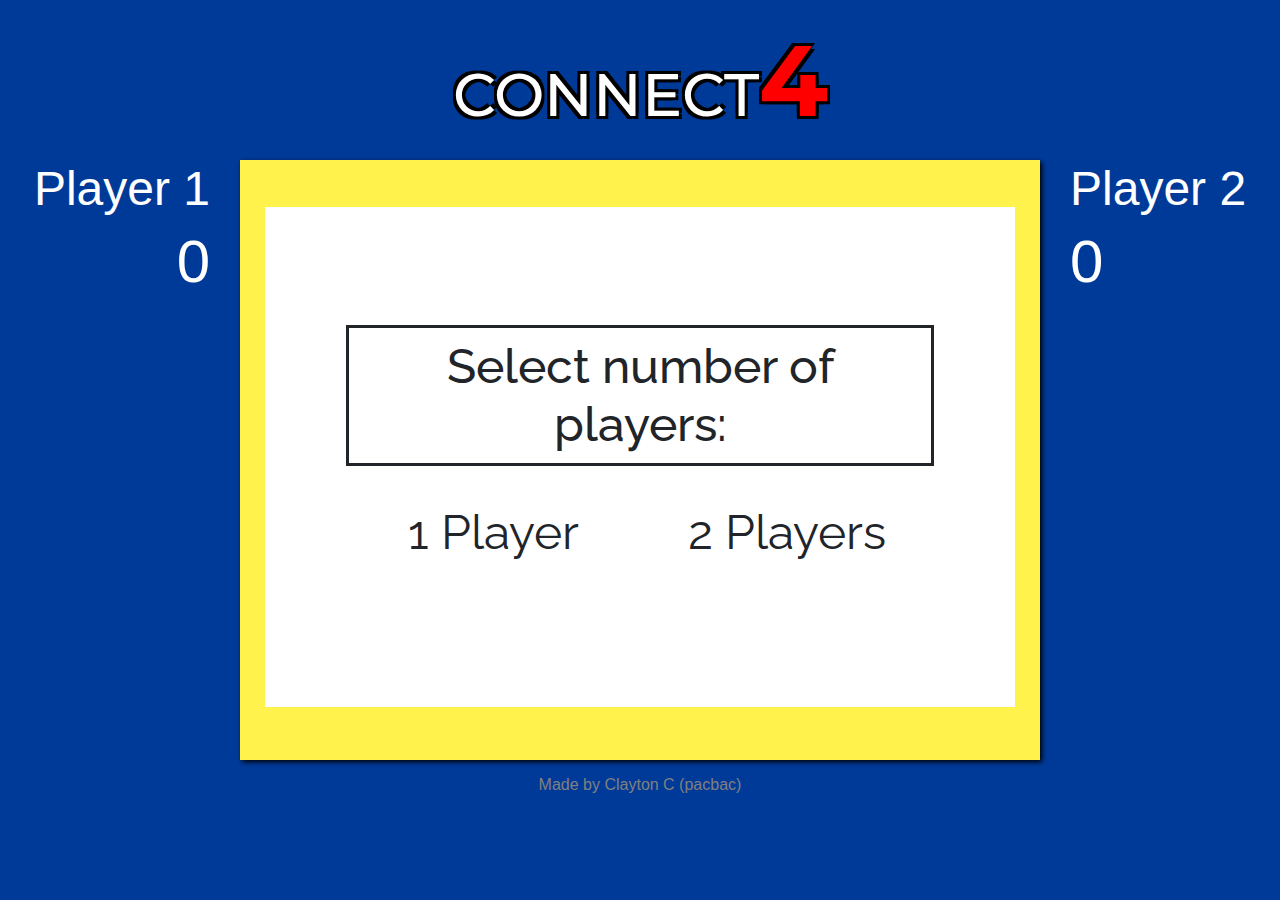
<file: Connect 4/index.html>
<!DOCTYPE html>
<html lang="en" >

<head>
  <meta charset="UTF-8">
  <title>Connect 4</title>
  
  
  <link rel='stylesheet prefetch' href='https://cdnjs.cloudflare.com/ajax/libs/twitter-bootstrap/4.0.0-alpha.6/css/bootstrap.min.css'>

      <link rel="stylesheet" href="css/style.css">

  
</head>

<body>

  <head>
  <link href="https://fonts.googleapis.com/css?family=Montserrat" rel="stylesheet">
  <link href="https://fonts.googleapis.com/css?family=Raleway" rel="stylesheet">
</head>
<body>
  <div class="container-fluid">
    <div class="center-content">
      <h1 id="title">CONNECT<span class="four">4</span></h1>
      <div class="row">
        <div class="col">
          <h2 class="score-title score1">Player 1</h2>
          <h2 class="score score1">0</h2>
        </div>
        <div class="col">
          <div class="board">
            <div class="menu-box">
              <h3 class="prompt">Select number of players:</h3>
              <div class="row row1">
                <div class="button playerNums col" id="1P">1 Player</div>
                <div class="button playerNums col" id="2P">2 Players</div>
              </div>
            </div>
          </div>
        </div>
        <div class="col">
          <h2 class="score-title score2">Player 2</h2>
          <h2 class="score score2">0</h2>
        </div>
      </div>
      <p class="text-center" style="margin-top: 1%; color: gray">Made by Clayton C (pacbac)</p>
    </div>
  </div>
</body>
  <script src='https://cdnjs.cloudflare.com/ajax/libs/jquery/3.2.1/jquery.min.js'></script>

  

    <script  src="js/index.js"></script>




</body>

</html>
</file>
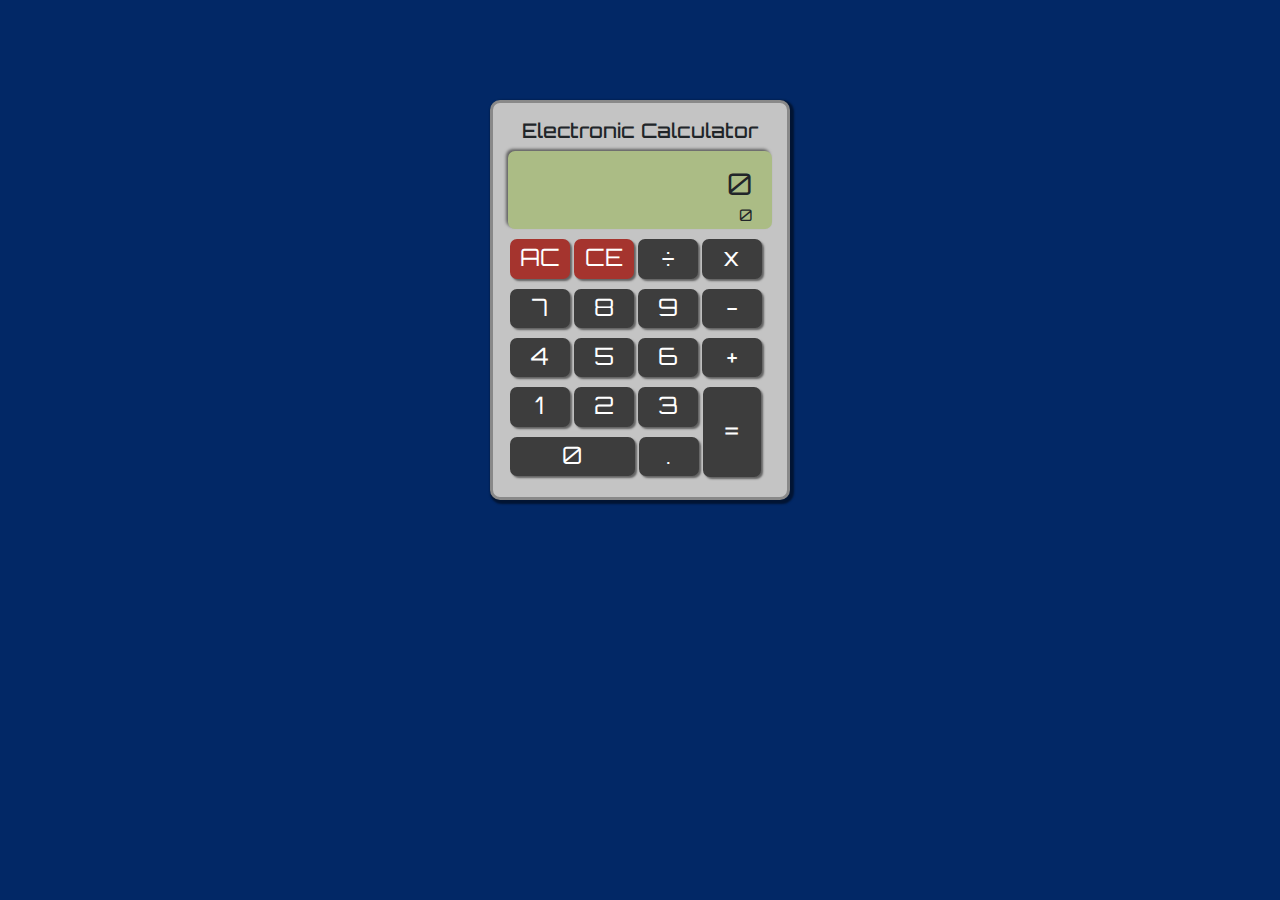
<file: JS Calculator/index.html>
<!DOCTYPE html>
<html lang="en" >

<head>
  <meta charset="UTF-8">
  <title>JS Calculator</title>
  
  
  <link rel='stylesheet prefetch' href='https://cdnjs.cloudflare.com/ajax/libs/twitter-bootstrap/4.0.0-alpha.6/css/bootstrap.min.css'>

      <link rel="stylesheet" href="css/style.css">

  
</head>

<body>

  <link href="https://fonts.googleapis.com/css?family=Orbitron" rel="stylesheet">

<div class="container-fluid">
  <div class="calc">
    <h4 class="title text-center">Electronic Calculator</h2>
    <div class="display">
      <div class="row">
        <div class="col-sm-12">
          <div class="input-num">0</div>
        </div>
      </div>
      <div class="row">
        <div class="col-sm-12">
          <div class="stored-expression text-right">0</div>
        </div>
      </div>
    </div>
    <div class="row">
      <div class="col-xs-3">
        <a href="#"><div class="button" id="AC">AC</div></a>
      </div>
      <div class="col-xs-3">
        <a href="#"><div class="button" id="CE">CE</div></a>
      </div>
      <div class="col-xs-3">
        <a href="#"><div id="÷" class="button">÷</div></a>
      </div>
      <div class="col-xs-3">
        <a href="#"><div id="x" class="button">x</div></a>
      </div>
    </div>
    <div class="row">
      <div class="col-xs-3">
        <a href="#"><div id="7" class="button">7</div></a>
      </div>
      <div class="col-xs-3">
        <a href="#"><div id="8" class="button">8</div></a>
      </div>
      <div class="col-xs-3">
        <a href="#"><div id="9" class="button">9</div></a>
      </div>
      <div class="col-xs-3">
        <a href="#"><div id="-" class="button">-</div></a>
      </div>
    </div>
    <div class="row">
      <div class="col-xs-3">
        <a href="#"><div id="4" class="button">4</div></a>
      </div>
      <div class="col-xs-3">
        <a href="#"><div id="5" class="button">5</div></a>
      </div>
      <div class="col-xs-3">
        <a href="#"><div id="6" class="button">6</div></a>
      </div>
      <div class="col-xs-3">
        <a href="#"><div id="+" class="button">+</div></a>
      </div>
    </div>
    <a href="#"><div id="=" class="button vert-button">
      =
      </div></a>
    <div class="row row2">
      <div class="col-xs-4">
        <a href="#"><div id="1" class="button">1</div></a>
      </div>
      <div class="col-xs-4">
        <a href="#"><div id="2" class="button">2</div></a>
      </div>
      <div class="col-xs-4">
        <a href="#"><div id="3" class="button">3</div></a>
      </div>
    </div>
    <div class="row row2">
      <div class="col-xs-8">
        <a href="#"><div id="0" class="button">0</div></a>
      </div>
      <div class="col-xs-4">
        <a href="#"><div id="." class="button">.</div></a>
      </div>
    </div>
  </div>
</div>
  <script src='https://cdnjs.cloudflare.com/ajax/libs/jquery/3.1.1/jquery.min.js'></script>

  

    <script  src="js/index.js"></script>




</body>

</html>
</file>
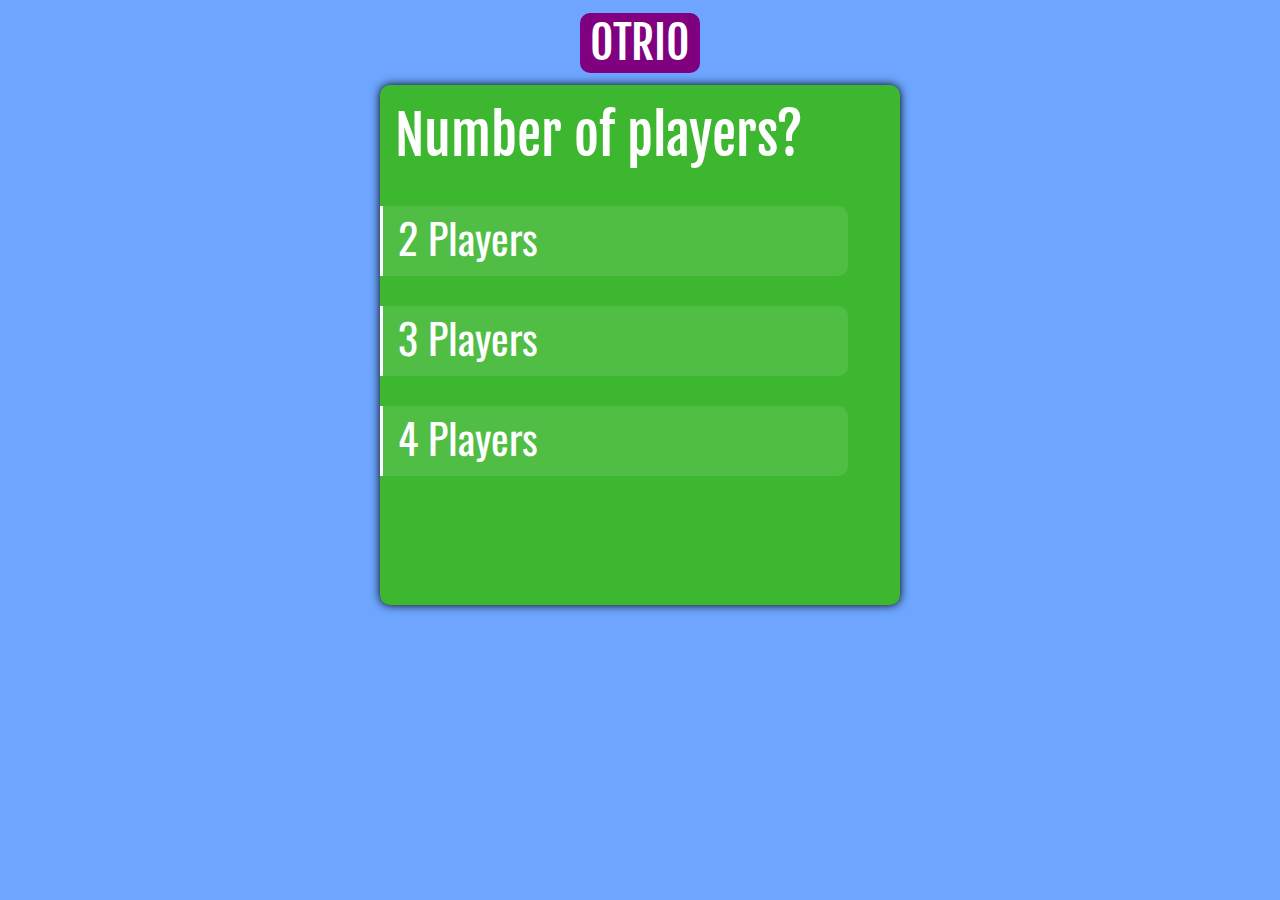
<file: Otrio/index.html>
<!DOCTYPE html>
<html lang="en" >

<head>
  <meta charset="UTF-8">
  <title>Otrio</title>
  
  
  <link rel='stylesheet prefetch' href='https://cdnjs.cloudflare.com/ajax/libs/twitter-bootstrap/4.0.0-beta/css/bootstrap.min.css'>

      <link rel="stylesheet" href="css/style.css">

  
</head>

<body>

  <head>
  <link href="https://fonts.googleapis.com/css?family=Fjalla+One" rel="stylesheet">
  <link href="https://fonts.googleapis.com/css?family=Oswald" rel="stylesheet">
</head>
<body>
  <div class="container-fluid">
    <div class="title">OTRIO</div>
    <div class="center-content">
      <div class="board">
        <div class="prompt">Number of players?</div>
        <div class="menu-option" id="2P">2 Players</div>
        <div class="menu-option" id="3P">3 Players</div>
        <div class="menu-option" id="4P">4 Players</div>
      </div>
    </div>
  </div>
</body>
  <script src='https://cdnjs.cloudflare.com/ajax/libs/jquery/3.2.1/jquery.min.js'></script>

  

    <script  src="js/index.js"></script>




</body>

</html>
</file>
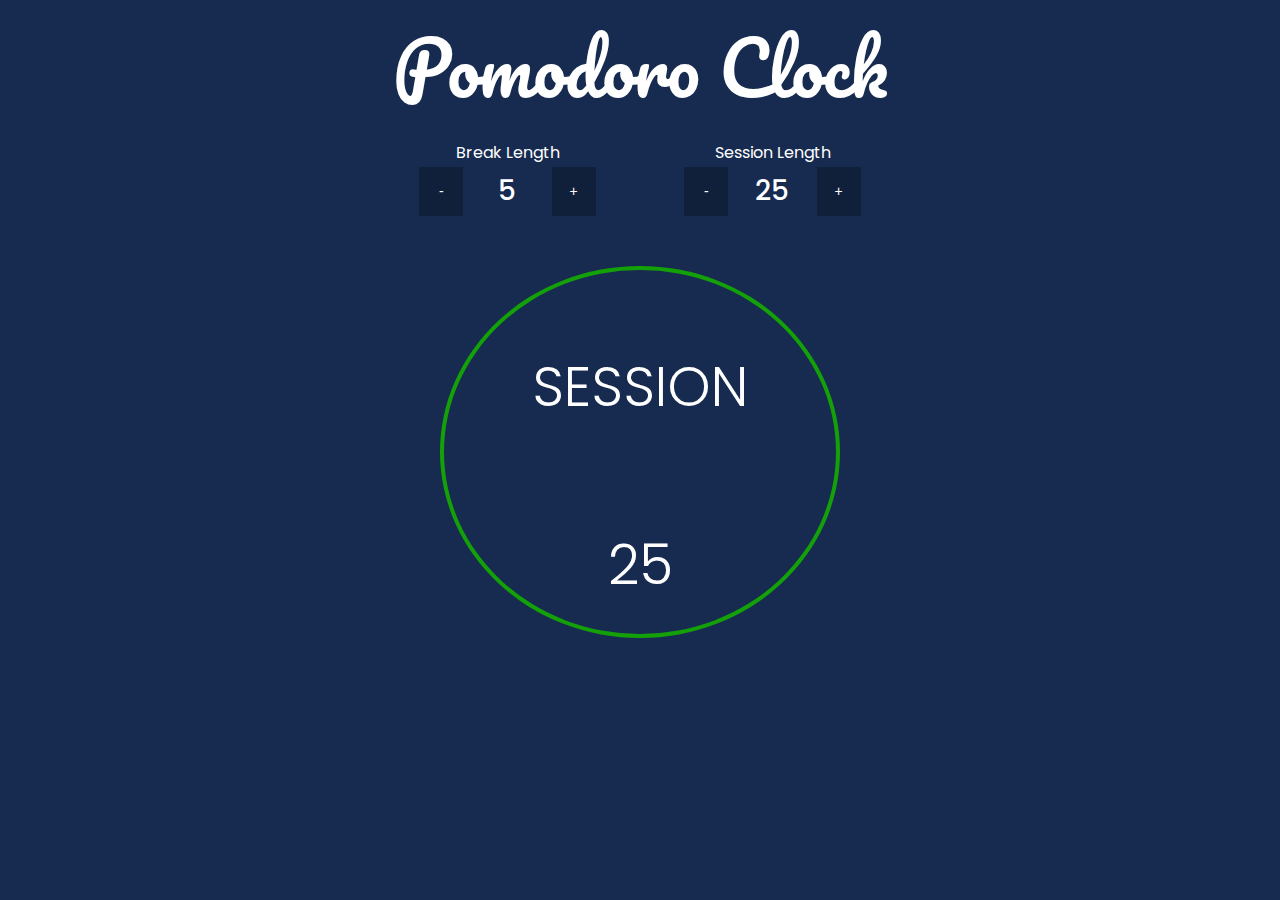
<file: Pomodoro Clock/index.html>
<!DOCTYPE html>
<html lang="en" >

<head>
  <meta charset="UTF-8">
  <title>Pomodoro Clock</title>
  
  
  <link rel='stylesheet prefetch' href='https://cdnjs.cloudflare.com/ajax/libs/twitter-bootstrap/4.0.0-alpha.6/css/bootstrap.min.css'>

      <link rel="stylesheet" href="css/style.css">

  
</head>

<body>

  <head>
  <link href="https://fonts.googleapis.com/css?family=Pacifico" rel="stylesheet">
  <link href="https://fonts.googleapis.com/css?family=Poppins:300,400" rel="stylesheet">
</head>
<body>
  <div class="container-fluid">
    <div class="center-content">
      <h1 class="title text-center">Pomodoro Clock</h1>
      <div class="a row">
        <div class="col-6">
          <p class="label text-center">Break Length</p>
          <div class="b row">
            <button id="break-minus" class="col-3 minus">-</button>
            <h3 id="break" class="col-6 set-time text-center">5</h3>
            <button id="break-plus" class="col-3 plus">+</button>
          </div>
        </div>
        <div class="col-6">
          <p class="label text-center">Session Length</p>
          <div class="b row">
            <button id="session-minus" class="col-3 minus">-</button>
            <h3 id= "session" class="col-6 set-time text-center">25</h3>
            <button id="session-plus" class="col-3 plus">+</button>
          </div>
        </div>
      </div>
      <div class="timer">
          <h2 class="label">SESSION</h2>
          <h2 class="time">25</h2>
        <div class="hourglass"></div>
      </div>
    </div>
  </div>
</body>
  <script src='https://cdnjs.cloudflare.com/ajax/libs/jquery/3.1.1/jquery.min.js'></script>

  

    <script  src="js/index.js"></script>




</body>

</html>
</file>
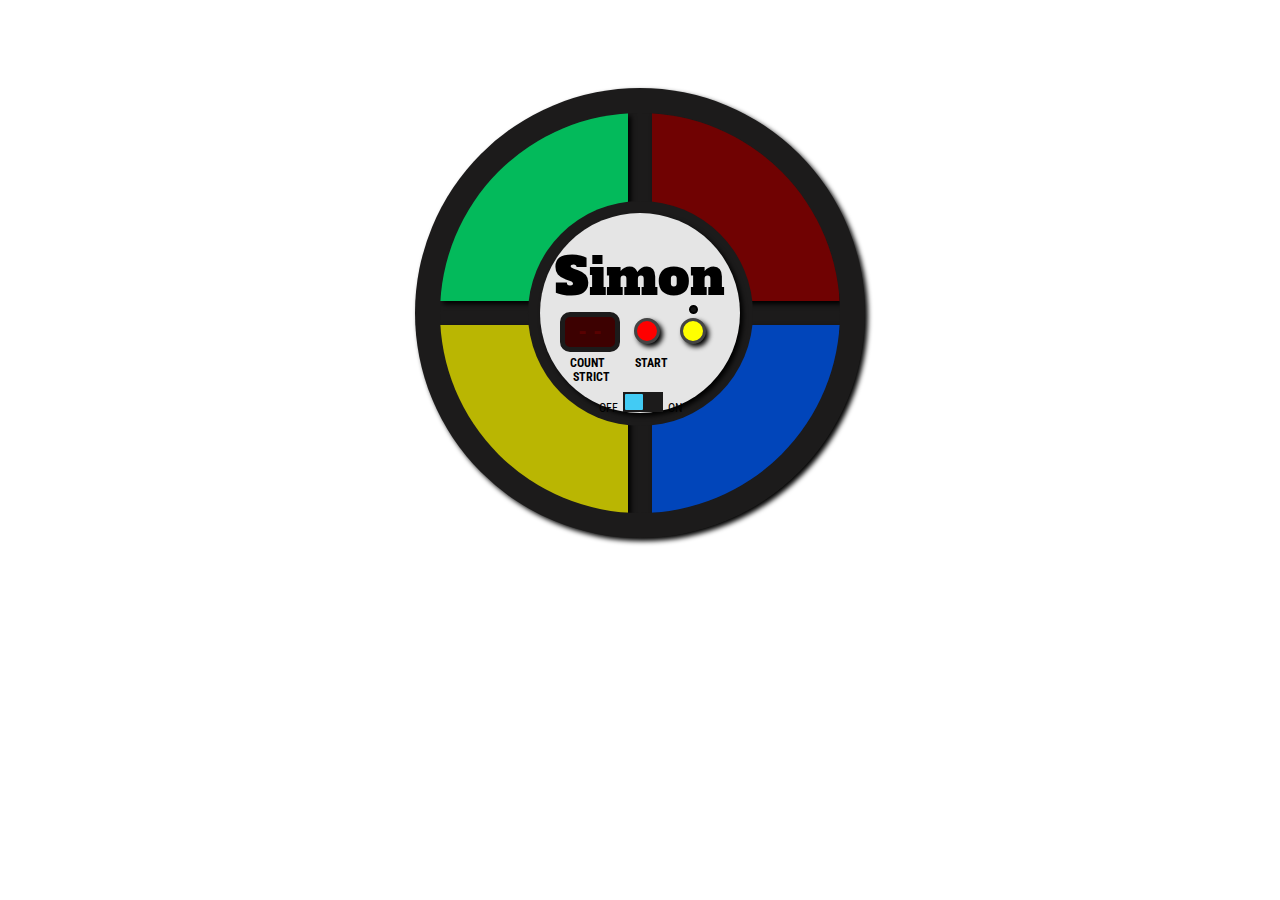
<file: Simon Game/index.html>
<!DOCTYPE html>
<html lang="en" >

<head>
  <meta charset="UTF-8">
  <title>Simon Game</title>
  
  
  
      <link rel="stylesheet" href="css/style.css">

  
</head>

<body>

  <link href="https://fonts.googleapis.com/css?family=Alfa+Slab+One" rel="stylesheet">
<link href="https://fonts.googleapis.com/css?family=Orbitron" rel="stylesheet">
<link href="https://fonts.googleapis.com/css?family=Roboto+Condensed" rel="stylesheet">

<div class="simon">
  <div class="inner-border">
    <div class="button color green"></div>
    <div class="button color yellow"></div>
    <div class="button color red"></div>
    <div class="button color blue"></div>
    <div class="center">
      <div class="inner-center">
        <p class="logo">Simon</p>
        <div class="count-display">- -</div>
        <div class="button start"></div>
        <div class="strict-light"></div>
        <div class="button strict"></div>
        <p class="label">&nbsp;&nbsp;COUNT &nbsp;&nbsp;&nbsp;&nbsp;&nbsp;&nbsp;&nbsp;&nbsp;&nbsp;START &nbsp;&nbsp;&nbsp;STRICT</p>
        <div class="switch-shell">
          OFF 
          <div class="switch">
            <div class="off switch-active"></div>
            <div class="on"></div>
          </div>
           ON
        </div>
      </div>
    </div>
  </div>
</div>
  <script src='https://cdnjs.cloudflare.com/ajax/libs/jquery/3.2.1/jquery.min.js'></script>

  

    <script  src="js/index.js"></script>




</body>

</html>
</file>
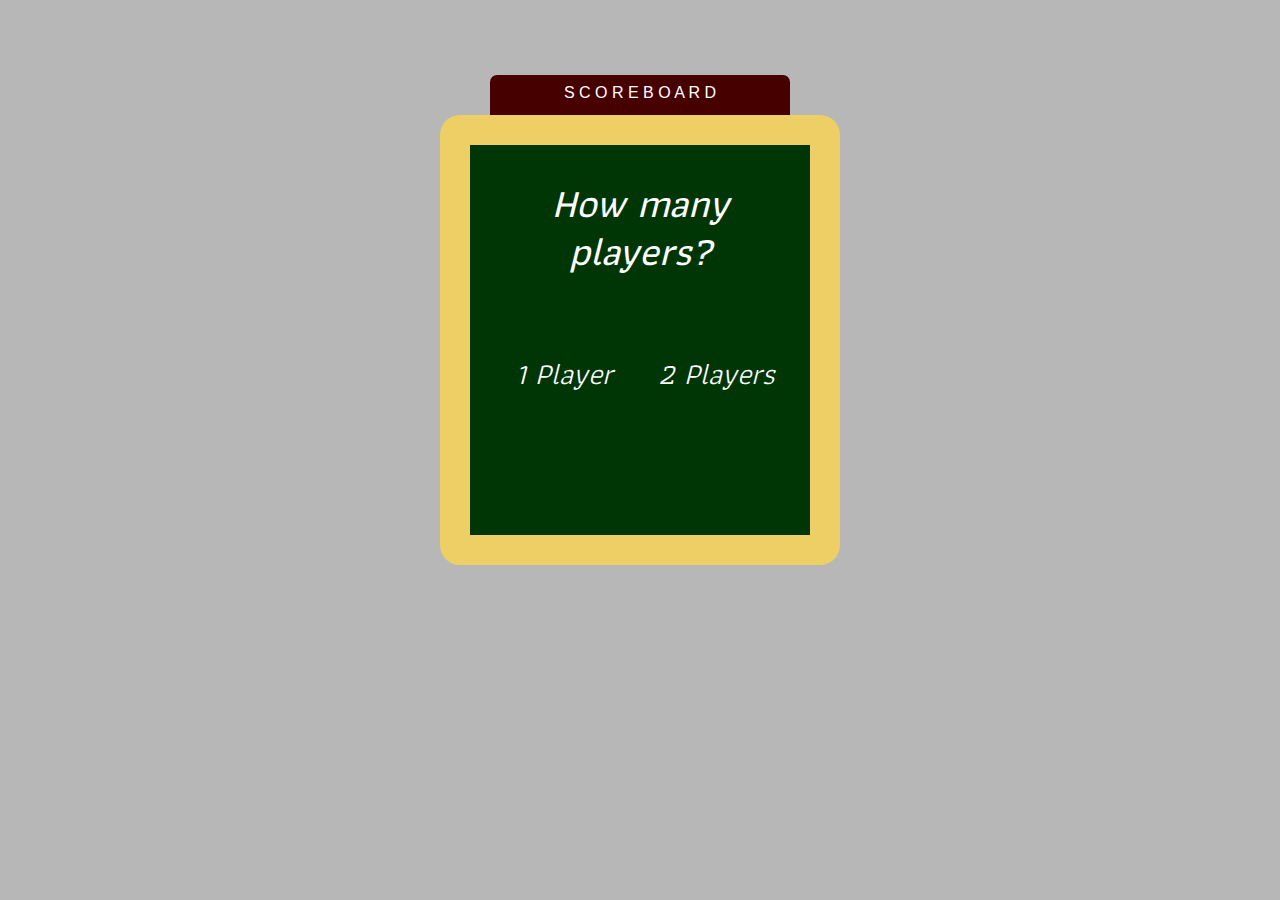
<file: Tic Tac Toe/index.html>
<!DOCTYPE html>
<html lang="en" >

<head>
  <meta charset="UTF-8">
  <title>Tic Tac Toe Game</title>
  
  
  <link rel='stylesheet prefetch' href='https://cdnjs.cloudflare.com/ajax/libs/twitter-bootstrap/4.0.0-alpha.6/css/bootstrap.min.css'>
<link rel='stylesheet prefetch' href='https://cdnjs.cloudflare.com/ajax/libs/animate.css/3.5.2/animate.min.css'>

      <link rel="stylesheet" href="css/style.css">

  
</head>

<body>

  <head>
  <link href="https://fonts.googleapis.com/css?family=Athiti" rel="stylesheet">
</head>
<body>
  <div class="container-fluid">
    <div class="scoreboard">
      <p>S C O R E B O A R D</p>
      <div class="score" id="firstScore"></div>
      <div class="score" id="secondScore"></div>
    </div>
    <div class="center-content">
      <div class="screen">
        <h1 id="prompt" class="animated fadeIn">How many players?</h1>
        <div class="row row1">
          <div id="option1" class="player col-6 animated fadeIn">1 Player</div>
          <div id="option2" class="player col-6 animated fadeIn">2 Players</div>
        </div>        
      </div>
    </div>
  </div>
</body>
  <script src='https://cdnjs.cloudflare.com/ajax/libs/jquery/3.1.1/jquery.min.js'></script>

  

    <script  src="js/index.js"></script>




</body>

</html>
</file>
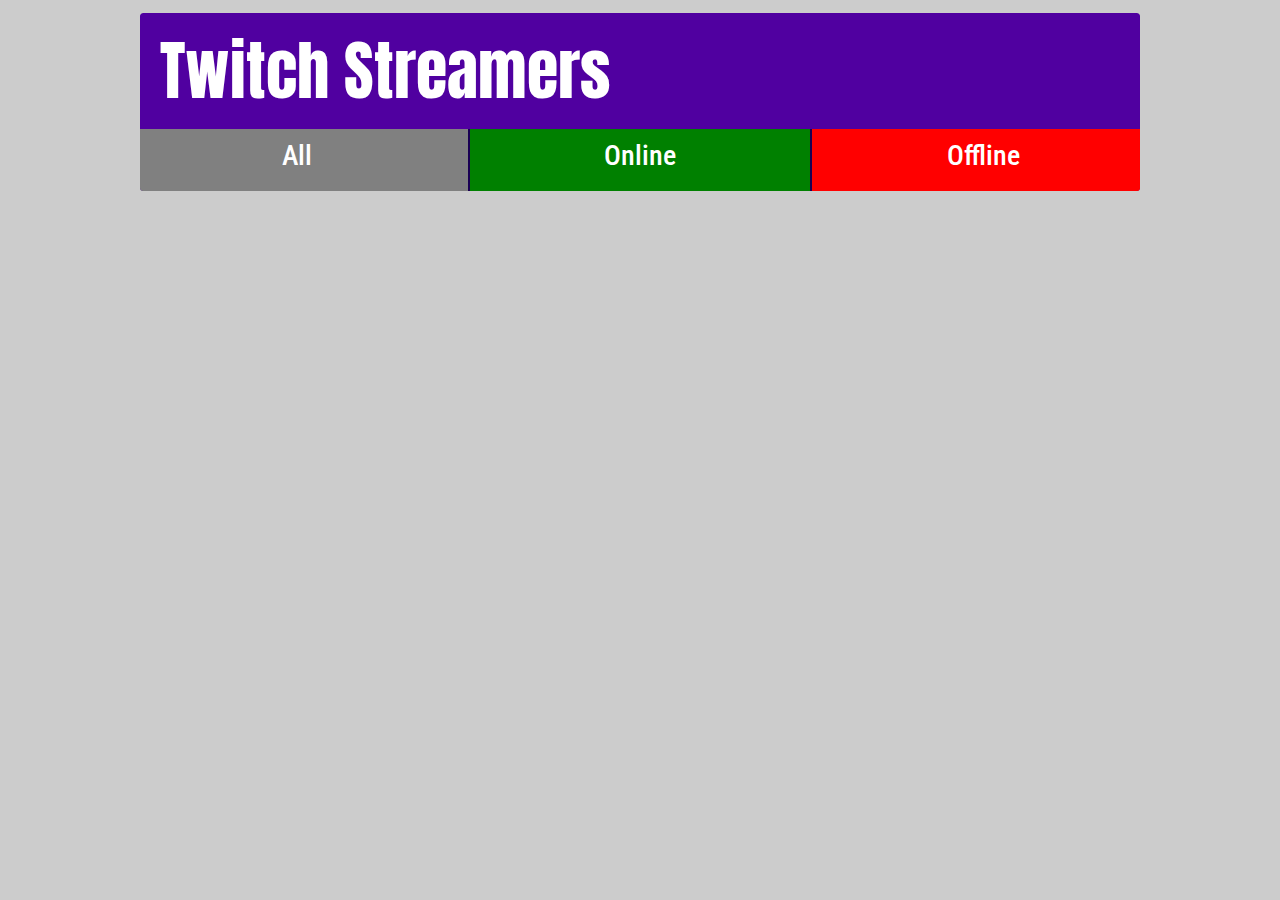
<file: Twitch.tv Stream Checker/index.html>
<!DOCTYPE html>
<html lang="en" >

<head>
  <meta charset="UTF-8">
  <title>Twitch.tv Stream Checker</title>
  
  
  <link rel='stylesheet prefetch' href='https://cdnjs.cloudflare.com/ajax/libs/twitter-bootstrap/4.0.0-alpha.6/css/bootstrap.min.css'>

      <link rel="stylesheet" href="css/style.css">

  
</head>

<body>

  <link href="https://fonts.googleapis.com/css?family=Anton" rel="stylesheet">
<link href="https://fonts.googleapis.com/css?family=Roboto+Condensed" rel="stylesheet">
<div class="container-fluid">
  <div class="center-content">
    <div class="heading">
      <h1>Twitch Streamers</h1>
      <div class="row">
        <div class="col-sm-4 all">
          <a href="#">
            <h3 class="text-center">All</h3>
          </a>
        </div>
        <div class="col-sm-4 online">
          <a href="#">
            <h3 class="text-center">Online</h3>
          </a>
        </div>
        <div class="col-sm-4 offline">
          <a href="#">
            <h3 class="text-center">Offline</h3>
          </a>
        </div>
      </div>
    </div>
    <div class="stream-list">
    </div>
  </div>
</div>
  <script src='https://cdnjs.cloudflare.com/ajax/libs/jquery/3.1.1/jquery.min.js'></script>

  

    <script  src="js/index.js"></script>




</body>

</html>
</file>
<file: Connect 4/css/style.css>
* {
  -webkit-touch-callout: none; /* iOS Safari */
    -webkit-user-select: none; /* Safari */
     -khtml-user-select: none; /* Konqueror HTML */
       -moz-user-select: none; /* Firefox */
        -ms-user-select: none; /* Internet Explorer/Edge */
            user-select: none; /* Non-prefixed version, currently
                                  supported by Chrome and Opera */
}

body {
  background-color: #003a99;
}

h1 {
  text-align: center;
  color: white;
  margin-top: 20px;
  margin-bottom: 20px;
  font-family: Montserrat;
  font-size: 60px;
  text-shadow:
    -3px -3px 0 #000,
    3px -3px 0 #000,
    -3px 3px 0 #000,
    3px 3px 0 #000;  
}

span.four {
  color: red;
  font-size: 100px;
  font-weight: 700;
}

.score-title {
  font-size: 48px;
  color: white;
}

.score-title-turn {
  text-shadow:
    -3px -3px 0 ##0ecc14,
    3px -3px 0 ##0ecc14,
    -3px 3px 0 ##0ecc14,
    3px 3px 0 ##0ecc14;  
}

.score {
  height: 50px;
  font-size: 60px;
  color: white;
}

.score1 {
  margin-right: 0;
  text-align: right;
}

.score2 {
  margin-left: 0;
  text-align: left;
}

.overlay {
  background-color: rgba(0,0,0,0.8);
  position: absolute;
  top: 0;
  width: 800px;
  height: 600px;
  z-index: 1;
  text-align: center;
  line-height: 600px;
  vertical-align: center;
  color: white;
  font-size: 70px;
  font-family: Raleway;
}

.board {
  background-color: #fff24c;
  width: 800px;
  height: 600px;
  margin: auto;
  box-shadow: 2px 2px 5px #000;
  padding: 8px;
}

.menu-box {
  background-color: white;
  width: 750px;
  height: 500px;
  margin: auto;
  padding: 8px;
  margin-top: 5%;
}

.prompt, .button {
  font-family: Raleway;
  font-size: 48px;
  text-align: center;
}

.prompt {
  margin: 15% auto auto auto;
  width: 80%;
  border-style: solid;
  border-width: 3px;
  padding: 10px;
}

.row1 {
  margin: auto;
  width: 80%;
}

.button {
  cursor: pointer;
  margin: 5% auto auto auto;
}

.button:hover {
  border-style: solid;
  border-width: 3px;
  padding: 10px;
}

.row2 {
  margin-top: 15px;
  margin-bottom: 15px;
}

.slot {
  margin: auto;
  width: 80px;
  height: 80px;
  border-radius: 100%;
  background-color: #003a99;
  cursor: pointer;
}

.slotOccupied {
  border-style: solid;
  border-width: 15px;
}
</file>
<file: JS Calculator/css/style.css>
body {
  background-color: #022866;
}

.calc {
  background-color: #c4c4c4;
  margin: 8% auto auto auto;
  width: 300px;
  height: 400px;
  border-radius: 10px;
  box-shadow: 2px 2px 2px 2px rgba(0, 0, 0, 0.5);
  border-style: solid;
  border-width: 3px;
  border-color: #898989;
}

.title {
  position: relative;
  top: 4%;
  font-family: Orbitron;
  font-size: 20px;
}

.display {
  background-color: #abbc85;
  margin: 8% auto auto auto;
  border-radius: 7px;
  width: 90%;
  height: 20%;
  padding: 5px;
  box-shadow: -2px -2px 3px rgba(0, 0, 0, 0.5);
}

.col-xs-3, .col-xs-4, .col-xs-8 {
  padding-left: 2px;
  padding-right: 2px;
}
.button, .button:hover, .button:focus {
  background-color: #3d3d3d;
  border-radius: 7px;
  width: 60px;
  height: 100%;
  color: white;
  font-family: Orbitron;
  font-size: 24px;
  text-align: center;
  box-shadow: 2px 2px 2px rgba(0, 0, 0, 0.5);
}

.col-xs-8 .button {
  width: 125px;
}

a:hover, a:focus {
  text-decoration: none;
}

.vert-button, .vert-button:focus, .vert-button:hover {
  margin: 10px auto auto auto;
  width: 58px;
  height: 22.8%;
  position: relative;
  right: 9%;
  float: right;
  padding-top: 8%;
}

.row {
  margin: 10px auto auto auto;
  /*background-color: yellow;*/
  width: 90%;
  height: 10%;
}

.display .row {
  margin-top: 5px;
  width: 100%;
  height: 50%;
}

.row2 {
  margin-left: 5%;
  width: 68%;
  height: 10%;
  float: left;
}

#AC {
  background-color: #a5342e;
}

#CE {
  background-color: #a5342e;
}

.stored-expression {
  text-align: right;
  font-family: Orbitron;
  padding-top: 3px;
  font-size: 16px;
  overflow: hidden;
}

.input-num {
  text-align: right;
  font-family: Orbitron;
  font-size: 30px;
  overflow: hidden;
}
</file>
<file: Otrio/css/style.css>
body {
  background-color: #6da5ff;
}

.title {
  margin: 1% auto auto auto;
  width: 120px;
  height: 60px;
  background-color: purple;
  color: white;
  font-family: "Fjalla One";
  font-size: 45px;
  text-align: center;
  line-height: 60px;
  vertical-align: center;
  border-radius: 10px;
}

.board {
  background-color: #3db72f;
  width: 520px;
  height: 520px;
  margin: 1% auto auto auto;
  box-shadow: 0 0 10px 0 #000;
  border-radius: 10px;
  overflow: hidden;
  position: relative;
}

.overlay {
  position: absolute;
  top: 0;
  left: 0;
  background-color: rgba(0,0,0,0.5);
  color: white;
  font-family: Oswald;
  font-size: 48px;
  width: 100%;
  height: 100%;
  text-align: center;
  line-height: 520px;
  vertical-align: center;
  z-index: 3;
}

.prompt, .menu-option {
  color: white;
  margin: 10px auto auto 0;
  padding-left: 15px;
  border-radius: 0 10px 10px 0;
}

.prompt {
  font-size: 54px;
  font-family: "Fjalla One";
}

.menu-option {
  width: 90%;
  height: 70px;
  margin-top: 30px;
  font-family: Oswald;
  font-size: 42px;
  border-left-style: solid;
  border-left-width: 3px;
  border-left-color: white;
  cursor: pointer;
  background-color: rgba(255, 255, 255, 0.1);
}

.menu-option:hover {
  background-color: white;
  color: #3db72f;
}

.row2 {
  width: 520px;
  height: 104px;
  margin: auto;
}

.col {
  padding: 0;
  position: relative;
}

.ring {
  border-radius: 100%;
  border-color: #846a3f;
  border-width: 3px;
  border-style: solid;
  margin: auto;
  display: flex;
  justify-content: center;
  align-items: center;

}

.large-ring {
  position: absolute;
  top: 5px;
  left: 5px;
  width: 90%;
  height: 90%;
}

.middle-ring {
  width: 75%;
  height: 75%;
}

.small-ring {
  width: 50%;
  height: 50%;
}
</file>
<file: Pomodoro Clock/css/style.css>
body {
  background-color: #162b4f;
  color: white;
}

h1.title {
  font-family: Pacifico;
  color: white;
  font-size: 72px;
}

.center-content {
  margin: 2% auto auto auto;
  max-width: 500px;
  /*background-color: green;*/
}

.a {
  margin-top: 30px;
}

p.label {
  font-size: 16px;
  margin-bottom: 2px;
  font-family: Poppins;
}

button.plus, button.plus:focus, button.minus, button.plus:focus {
  background-color: rgba(0,0,0,0.25);
  font-size: 14px;
  border: none;
  outline: none;
  color: white;
}

button.plus:hover, button.plus:focus, button.minus:hover, button.minus:focus {
  cursor: pointer;
}

.b {
  margin: auto;
  width: 75%;
}

.set-time {
  padding-top: 7px;
  font-family: Poppins;
}

.timer {
  margin: 10% auto auto auto;
  border: solid;
  border-width: 4px;
  border-color: #14a008;
  border-radius: 100%;
  width: 80%;
  height: 100%;
  text-align: center;
  font-family: Poppins;
  cursor: pointer;
  overflow: hidden;
  padding: 10px;
  position: relative;
}

.hourglass {
  position: absolute;
  bottom: 0;
  left: 0;
  width: 100%;
  height: 0%;
  background-color: #42f459;
  z-index: -1;
}

h2.label {
  margin: 20% auto auto auto;
  font-size: 55px;
  font-weight: 300;
}

h2.time {
  margin: 30% auto auto auto;
  font-size: 55px;
  font-weight: 300;
}
</file>
<file: Simon Game/css/style.css>
body {
  background-image: url(https://images.freecreatives.com/wp-content/uploads/2016/02/HD-Wood-Floor-Wallpaper.jpg);
}

div, p {
  -webkit-user-select: none;  /* Chrome all / Safari all */
  -moz-user-select: none;     /* Firefox all */
  -ms-user-select: none;      /* IE 10+ */
}

.simon, .inner-border, .center {
  border-radius: 100%;
  background-color: #1c1b1b;
  position: relative;
  overflow: hidden;
}

.simon {
  margin: 7% auto auto auto;
  width: 450px;
  height: 450px;
  display: flex;
  justify-content: center;
  align-items: center;
  box-shadow: 3px 3px 5px black;
  font-family: "Roboto Condensed";
}

.inner-border {
  width: 400px;
  height: 400px;
  display: flex;
  justify-content: center;
  align-items: center; 
}

.center {
  width: 225px;
  height: 225px;
  z-index: 1;
  display: flex;
  justify-content: center;
  align-items: center; 
}

.inner-center {
  width: 200px;
  height: 200px;
  border-radius: 100%;
  background-color: #e5e5e5;
  box-shadow: 3px 3px 5px black;
  position: relative;
}

p.logo {
  font-family: "Alfa Slab One";
  font-size: 50px;
  margin: 15% auto auto auto;
  text-align: center;
}

.count-display {
  border-style: solid;
  border-width: 5px;
  border-color: #1c1b1b;
  border-radius: 10px;
  background-color: #3d0101;
  color: #590101;
  font-style: Orbitron;
  width: 50px;
  height: 30px;
  margin-left: 10%;
  text-align: center;
  font-size: 25px;
  font-weight: bold;
  display: inline-block;
}

.button {
  position: absolute;
  width: 47%;
  height: 47%;
  box-shadow: 3px 3px 5px black;
  cursor: pointer;
}

.start {
  width: 20px;
  height: 20px;
  border-radius: 100%;
  border-style: solid;
  border-color: #444;
  border-width: 3px;
  background-color: red;
  margin-top: 3%;
  margin-left: 7%;
  display: inline-block;
}

.strict {
  width: 20px;
  height: 20px;
  border-radius: 100%;
  border-style: solid;
  border-color: #444;
  border-width: 3px;
  background-color: yellow;
  margin-top: 3%;
  margin-left: 30%;
  display: inline-block;
}

.strict-light {
  position: absolute;
  top: 92px;
  right: 42px;
  width: 5px;
  height: 5px;
  border-style: solid;
  border-radius: 100%;
  border-width: 2px;
  border-color: black;
  background-color: #111;
}

.label {
  font-family: "Roboto Condensed";
  font-size: 12px;
  width: 76%;
  margin: 2% auto auto auto;
  font-weight: bold;
}

.switch-shell {
  margin: 2% auto auto auto;
  text-align: center;
  font-size: 12px;
  vertical-align: center;
  line-height: 10px;
  width: 100px;
}

.switch {
  background-color: #1c1b1b;
  width: 40px;
  height: 20px;
  display: inline-block;
  margin: 4% 2% auto 2%;
  cursor: pointer;
  position: relative;
}

.switch-active {
  border-style: solid;
  border-width: 2px;
  border-color: #1c1b1b;
  border-radius: 3px;
  background-color: #42cbf4;
}

.off, .on {
  width: 45%;
  height: 80%;
  position: absolute;
}

.on {
  right: 0;
}

.off {
  left: 0;
}

.green {
  background-color: #03ba5b;
  top: 0;
  left: 0;
}

.yellow {
  background-color: #bab602;
  bottom: 0;
  left: 0;
}

.red {
  background-color: #700202;
  top: 0;
  right: 0;
}

.blue {
  background-color: #0145ba;
  bottom: 0;
  right: 0;
}
</file>
<file: Tic Tac Toe/css/style.css>
.fadeIn {
  -webkit-animation-name: fadeIn;
  animation-name: fadeIn;
  -webkit-animation-duration: 0.75s;
  animation-duration: 0.75s;
}

body {
  background-color: #b7b7b7;
}

.center-content {
  border-radius: 20px;
  width: 400px;
  height: 450px;
  background-color: #edcf65;
  margin: auto;
  overflow: hidden;
  padding: 30px;
}

.scoreboard {
  width: 300px;
  height: 40px;
  background-color: #470000;
  margin: 6% auto auto auto;
  border-top-left-radius: 7px;
  border-top-right-radius: 7px;
  text-align: center;
  color: white;
  padding-top: 7px;
  position: relative;
  padding: 6px;
}

.score {
  position: absolute;
  top: 0;
  width: 50%;
  height: 100%;
  margin-top: 6px;
}

#firstScore {
  left: 0;
}

#secondScore {
  right: 0;
}

.screen {
  width: 100%;
  height: 100%;
  background-color: #003506;
  color: white;
  font-family: Athiti;
  font-style: italic;
  text-align: center;
  position: relative;
  overflow: hidden;
}

#prompt {
  text-align: center;
  padding-top: 10%;
  padding-left: 10px;
  padding-right: 10px;
  padding-bottom: 20%;
}

.row1 {
  margin: auto;
  width: 90%;
}

.col-6 {
  font-size: 30px;
  cursor: pointer;
}

.col-6:hover, .col-6:focus {
  font-size: 30px;
  cursor: pointer;
  border-style: dashed;
  border-radius: 10px;
  border-color: white;
}

.board {
  width: 80%;
  height: 100%;
  margin: 10% auto auto auto;
}

.row2 {
  margin: auto;
  width: 100%;
  height: 20%;
}

.col-4 {
  border-style: solid;
  border-color: white;
  border-width: 1px;
  cursor: pointer;
  font-size: 60px;
  text-align: center;
  vertical-align: middle;
  line-height: 120%;
}

.overlay {
  background-color: Transparent;
  border-style: solid;
  border-width: 5px;
  position: absolute;
  width: 100%;
  height: 100%;
  padding-top: 50%;
  font-size: 50px;
}

h1.title {
  padding-top: 10px;
}

#square1 {
  border-top-style: hidden;
  border-left-style: hidden;
}

#square2 {
  border-top-style: hidden;
}

#square3 {
  border-top-style: hidden;
  border-right-style: hidden;
}

#square4 {
  border-left-style: hidden;
}

#square6 {
  border-right-style: hidden;
}

#square7 {
  border-bottom-style: hidden;
  border-left-style: hidden;
}

#square8 {
  border-bottom-style: hidden;
}

#square9 {
  border-bottom-style: hidden;
  border-right-style: hidden;
}
</file>
<file: Twitch.tv Stream Checker/css/style.css>
body {
  background-color: #ccc;
}

.center-content {
  margin: 1% auto auto auto;
  min-width: 50%;
  max-width: 80%;
  height: 50%;
  overflow: hidden;
  border-radius: 3px;
}

.heading {
  background-color: #5000a0;
  padding-top: 20px;
  position: relative;
  width: 100%;
  border-radius: 3px;
}

h1 {
  font-family: Anton;
  color: white;
  font-size: 64px;
  margin: 0px 20px 20px 20px;
}

.all {
  background-color: gray;
}

.online {
  background-color: green;
  border-left-style: solid;
  border-left-color: #1a0054;
  border-right-style: solid;
  border-right-color: #1a0054;
  border-left-width: 2px;
  border-right-width: 2px;
}

.offline {
  background-color: red;
}

.col-sm-4 {
  padding: 10px;
}

.col-sm-4 a, .col-sm-4 a:focus, .col-sm-4 a:hover {
  font-family: "Roboto Condensed";
  text-decoration: none;
}

.col-sm-4 a {
  color: white;
}

a:focus, a:hover {
  color: silver;
}

img[alt="channel-logo"] {
  width: 75px;
  height: 75px;
  border-radius: 100%;
}

.stream-list .row {
  padding: 10px;
  margin-top: 10px;
  margin-right: 3px;
  margin-bottom: 10px;
  box-shadow: 3px 3px grey;
  border-radius: 3px;
}

.offlineNow {
  background-color: #ff8282;
}

.onlineNow {
  background-color: #a7ff82;
}

p {
  font-style: italic;
}

.stream-list a, .stream-list a:hover, .stream-list a:focus {
  color: black;
  text-decoration: none;
}
</file>
